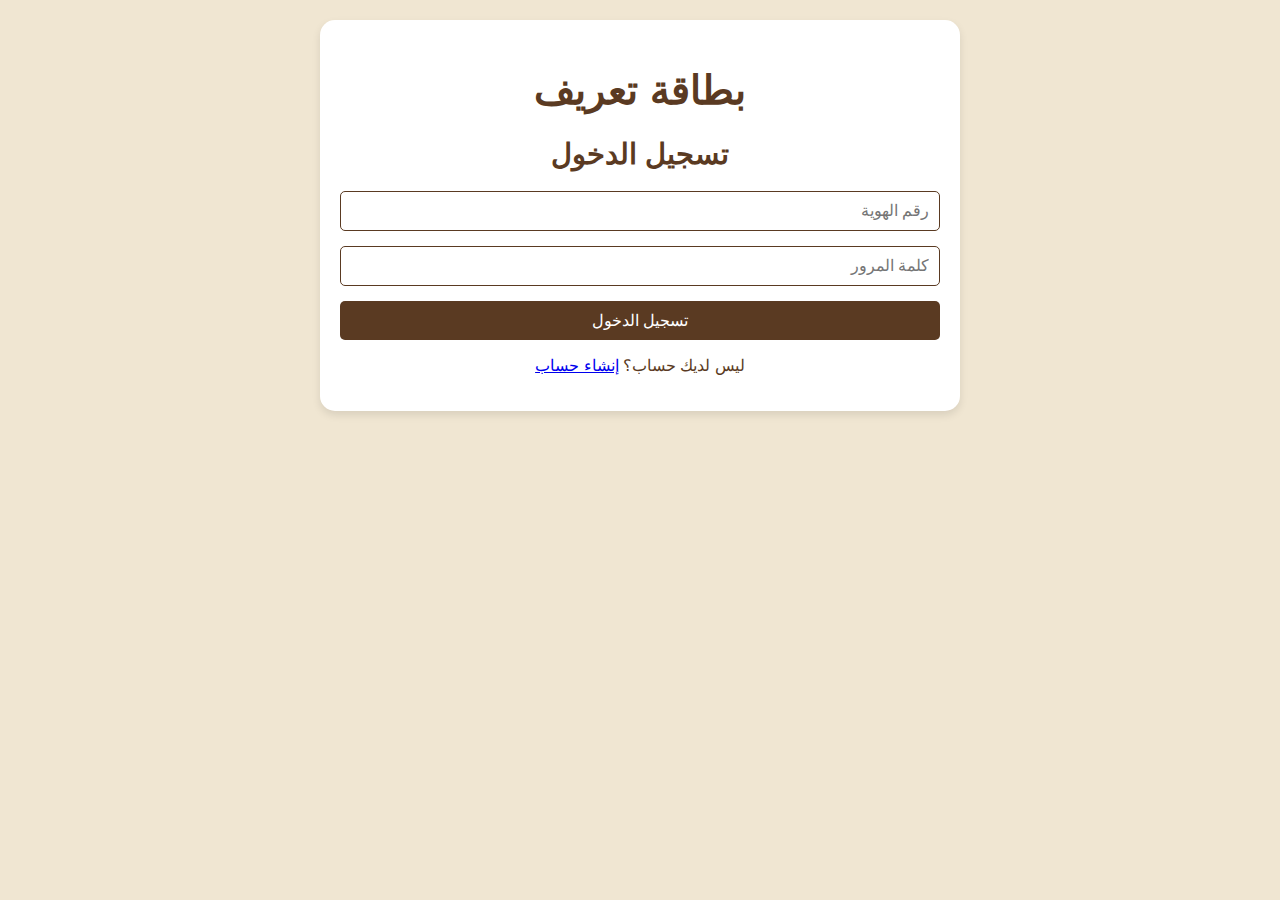
<file: index.html>
<!DOCTYPE html>
<html lang="ar" dir="rtl">
<head>
    <meta charset="UTF-8">
    <meta name="viewport" content="width=device-width, initial-scale=1.0">
    <title>تسجيل الدخول - بطاقة تعريف</title>
    <link rel="stylesheet" href="style.css">
</head>
<body>
    <div class="container">
        <h1 class="site-title">بطاقة تعريف</h1>

        <!-- تسجيل الدخول -->
        <div id="login-section">
            <h2>تسجيل الدخول</h2>
            <form id="login-form">
                <input type="text" id="login-id" placeholder="رقم الهوية" required>
                <input type="password" id="login-password" placeholder="كلمة المرور" required>
                <button type="submit">تسجيل الدخول</button>
                <p id="login-error" class="error-message hidden">رقم الهوية أو كلمة المرور غير صحيحة!</p>
            </form>
            <p>ليس لديك حساب؟ <a href="#" id="register-link">إنشاء حساب</a></p>
        </div>

        <!-- إنشاء حساب -->
        <div id="register-section" class="hidden">
            <h2>إنشاء حساب</h2>
            <form id="register-form">
                <input type="text" id="register-name" placeholder="الاسم" required>
                <input type="text" id="register-id" placeholder="رقم الهوية" required>
                <input type="password" id="register-password" placeholder="كلمة المرور" required>
                <select id="register-gender" required>
                    <option value="">اختر الجنس</option>
                    <option value="male">ذكر</option>
                    <option value="female">أنثى</option>
                </select>
                <input type="text" id="register-nationality" placeholder="الجنسية" required>
                <input type="date" id="register-birthdate" placeholder="تاريخ الميلاد" required>
                <button type="submit">إنشاء حساب</button>
                <p id="register-error" class="error-message hidden">حدث خطأ! الرجاء التحقق من البيانات.</p>
            </form>
            <p>لديك حساب؟ <a href="#" id="login-link">تسجيل الدخول</a></p>
        </div>
    </div>

    <script src="script.js"></script>
</body>
</html>
</file>
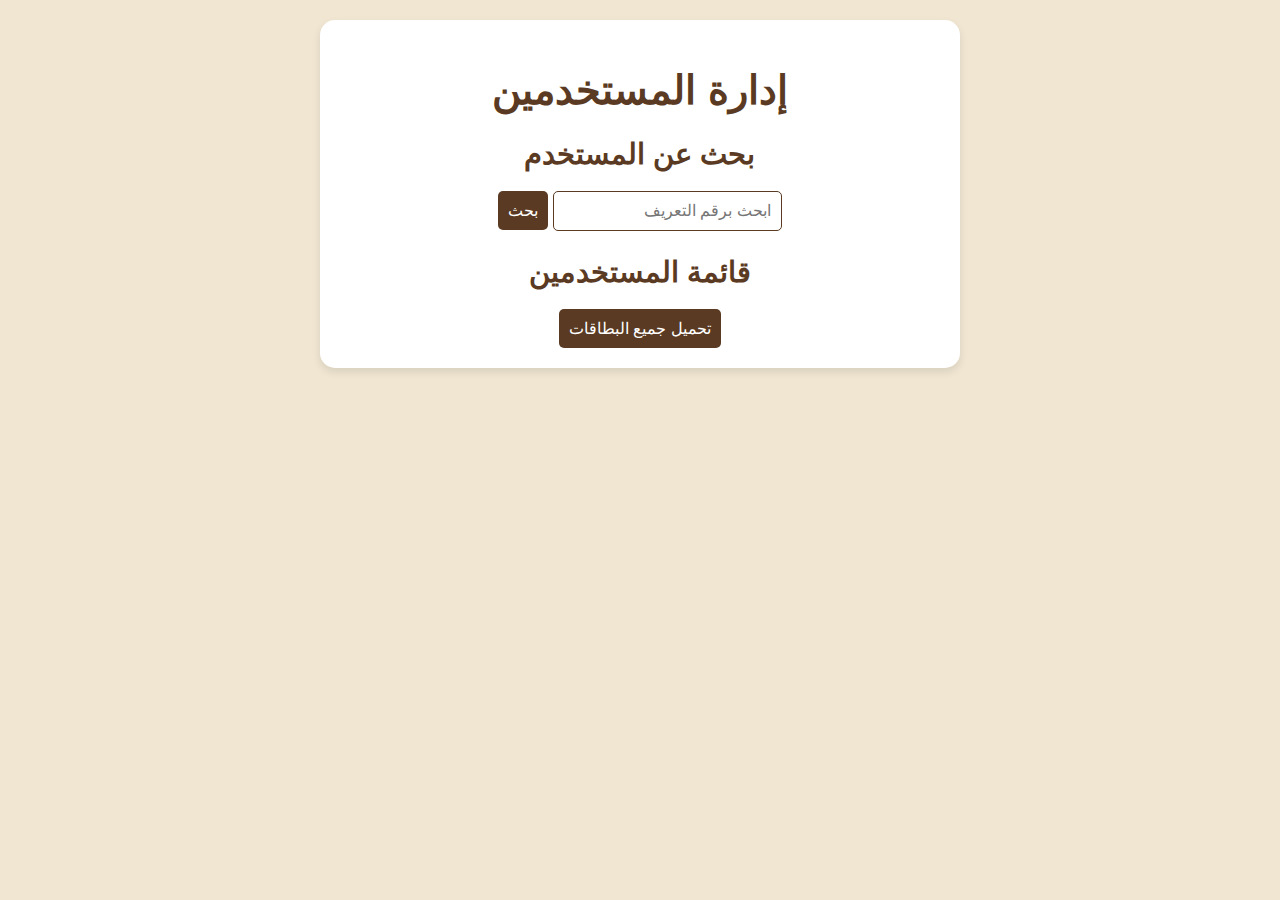
<file: admin.html>
<!DOCTYPE html>
<html lang="ar" dir="rtl">
<head>
    <meta charset="UTF-8">
    <meta name="viewport" content="width=device-width, initial-scale=1.0">
    <title>إدارة المستخدمين</title>
    <link rel="stylesheet" href="style.css">
</head>
<body>
    <div class="container">
        <h1 class="site-title">إدارة المستخدمين</h1>

        <!-- بحث عن المستخدمين -->
        <div id="search-section">
            <h2>بحث عن المستخدم</h2>
            <input type="text" id="search-id" placeholder="ابحث برقم التعريف">
            <button id="search-button">بحث</button>
            <ul id="search-results"></ul>
        </div>

        <!-- قائمة المستخدمين -->
        <div id="user-list">
            <h2>قائمة المستخدمين</h2>
            <ul id="users"></ul>
        </div>

        <!-- تحميل بطاقات المستخدمين -->
        <button id="download-all-cards">تحميل جميع البطاقات</button>
    </div>

    <script src="script-admin.js"></script>
</body>
</html>
</file>
<file: style.css>
body {
    font-family: Arial, sans-serif;
    background-color: #f0e6d2; /* لون خلفية الموقع */
    color: #5a3a22; /* لون النص الرئيسي */
    text-align: center;
    padding: 20px;
    margin: 0;
}

.hidden {
    display: none;
}

.container {
    max-width: 600px;
    margin: 0 auto;
    padding: 20px;
    background-color: #ffffff; /* لون خلفية المحتوى */
    border-radius: 15px;
    box-shadow: 0 4px 8px rgba(0, 0, 0, 0.1);
}

.site-title {
    font-size: 2.5rem;
    color: #5a3a22; /* لون العنوان */
    margin-bottom: 20px;
}

h2 {
    font-size: 1.8rem;
    color: #5a3a22; /* لون العناوين الفرعية */
    margin-bottom: 20px;
}

form {
    display: flex;
    flex-direction: column;
    gap: 15px;
}

input, select, button {
    padding: 10px;
    border: 1px solid #5a3a22; /* لون الحدود */
    border-radius: 5px;
    font-size: 1rem;
}

button {
    background-color: #5a3a22; /* لون الخلفية للأزرار */
    color: #ffffff; /* لون النص على الأزرار */
    border: none;
    cursor: pointer;
}

button:hover {
    background-color: #ff8c42; /* لون الخلفية عند التمرير */
}

.error-message {
    color: red; /* لون رسائل الخطأ */
    font-size: 0.9rem;
    margin-top: 10px;
}

.card {
    background-color: #ffffff;
    border: 2px solid #5a3a22; /* لون حدود البطاقة */
    border-radius: 15px;
    padding: 20px;
    position: relative;
    margin-top: 20px;
    overflow: hidden;
}

.card::before {
    content: '';
    position: absolute;
    top: 0;
    left: 0;
    width: 100%;
    height: 100%;
    background: repeating-linear-gradient(
        45deg,
        rgba(90, 58, 34, 0.1),
        rgba(90, 58, 34, 0.1) 10px,
        transparent 10px,
        transparent 20px
    );
    z-index: 1;
}

.card::after {
    content: '';
    position: absolute;
    top: 0;
    left: 0;
    width: 100%;
    height: 100%;
    background: linear-gradient(
        135deg,
        transparent 90%,
        rgba(90, 58, 34, 0.2) 90%
    );
    z-index: 1;
}

.card-header {
    display: flex;
    align-items: center;
    justify-content: space-between;
    margin-bottom: 20px;
    position: relative;
    z-index: 2;
}

.card-number {
    font-size: 1.2rem;
    color: #5a3a22; /* لون رقم البطاقة */
    font-weight: bold;
}

.card-title {
    font-size: 1.5rem;
    color: #5a3a22; /* لون عنوان البطاقة */
    font-weight: bold;
}

.card-info {
    text-align: right;
    position: relative;
    z-index: 2;
}

.card-info h2 {
    font-size: 1.8rem;
    color: #5a3a22; /* لون الاسم */
    margin-bottom: 10px;
}

.card-info p {
    font-size: 1.2rem;
    color: #5a3a22; /* لون النص */
    margin: 5px 0;
    display: flex;
    justify-content: space-between;
}

.card-info p span {
    font-weight: bold;
}

.security-strip {
    background-color: #000; /* لون الشريط الأسود */
    color: #ffffff; /* لون النص على الشريط */
    padding: 10px;
    font-weight: bold;
    text-align: center;
    border-radius: 5px;
    margin-top: 20px;
    position: relative;
    z-index: 2;
}

#barcode {
    margin: 20px 0;
    position: relative;
    z-index: 2;
}

.watermark {
    position: absolute;
    top: 50%;
    left: 50%;
    transform: translate(-50%, -50%) rotate(-45deg);
    font-size: 3rem;
    color: rgba(90, 58, 34, 0.1);
    z-index: 1;
    white-space: nowrap;
}

.corner-stripes {
    position: absolute;
    width: 100%;
    height: 100%;
    top: 0;
    left: 0;
    z-index: 1;
}

.corner-stripes::before,
.corner-stripes::after {
    content: '';
    position: absolute;
    width: 20px;
    height: 20px;
    background: repeating-linear-gradient(
        45deg,
        #5a3a22,
        #5a3a22 5px,
        transparent 5px,
        transparent 10px
    );
}

.corner-stripes::before {
    top: 0;
    left: 0;
}

.corner-stripes::after {
    bottom: 0;
    right: 0;
    transform: rotate(180deg);
}
</file>
